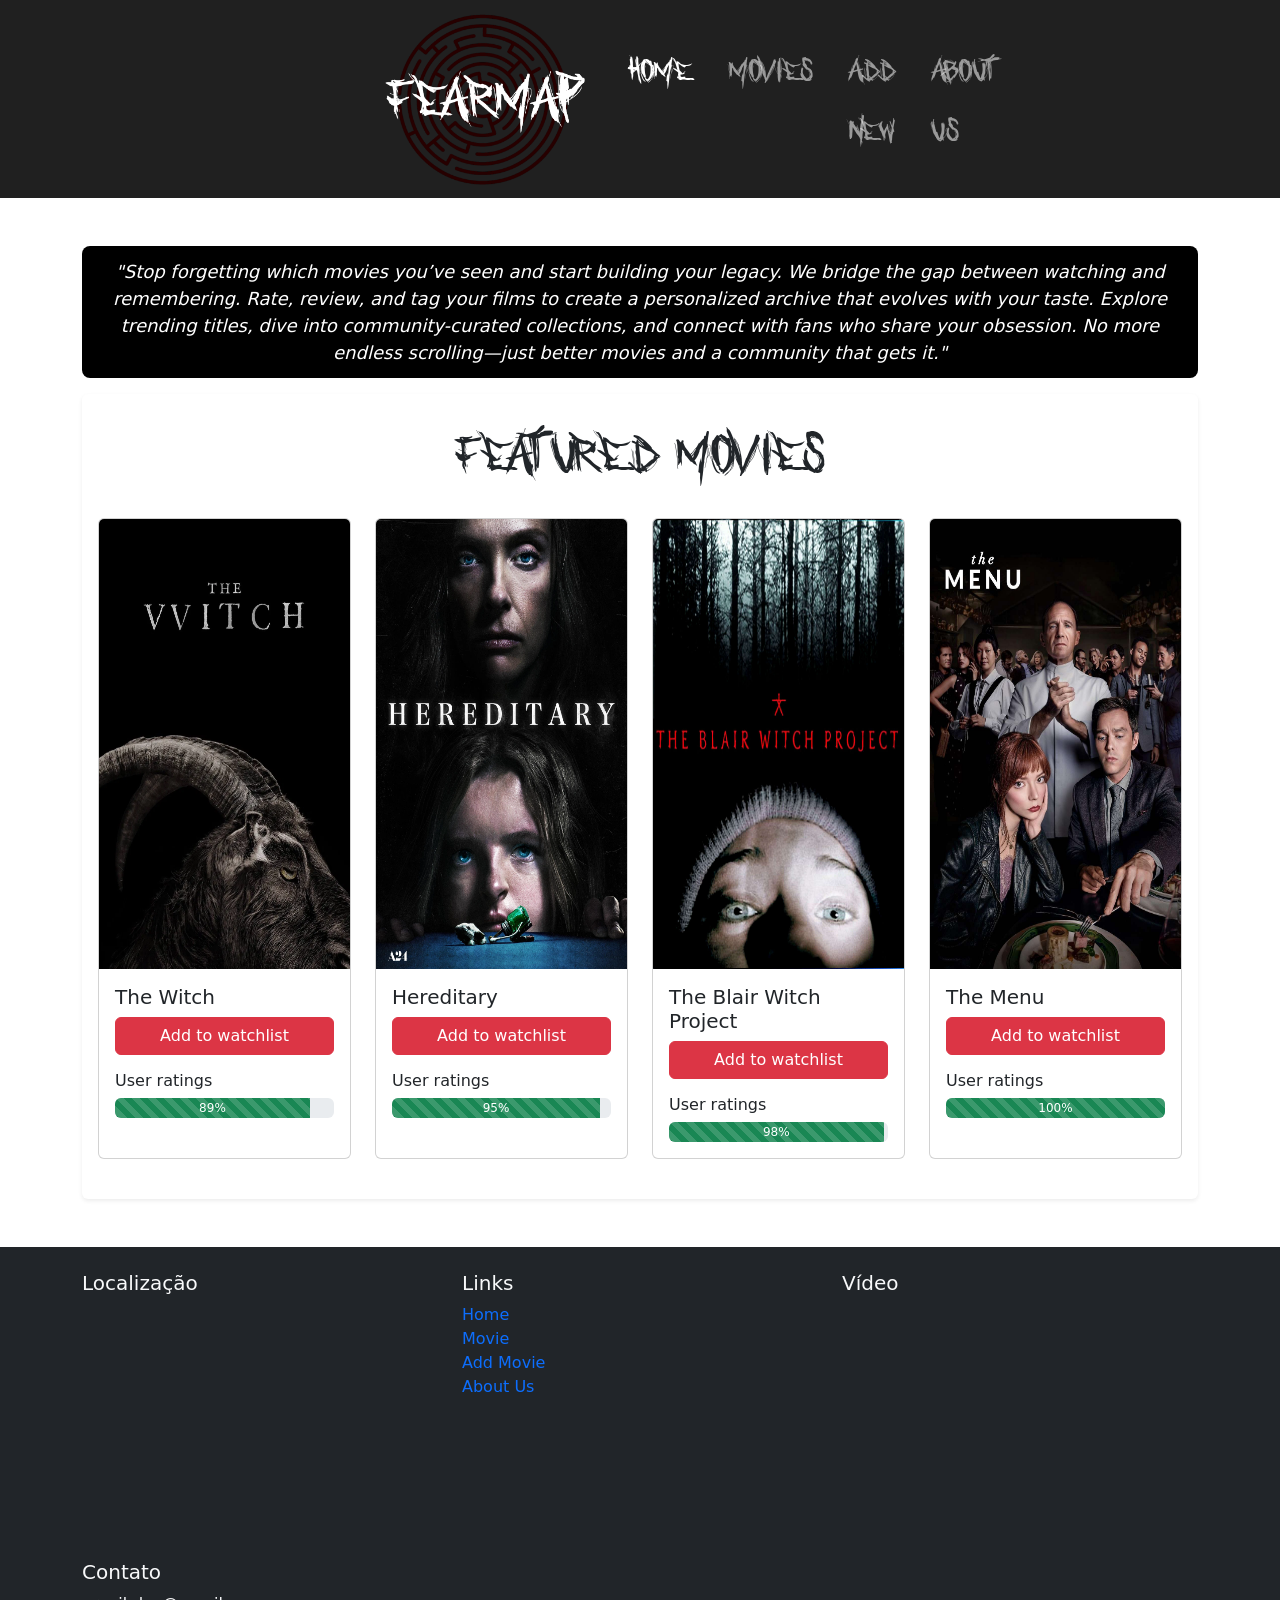
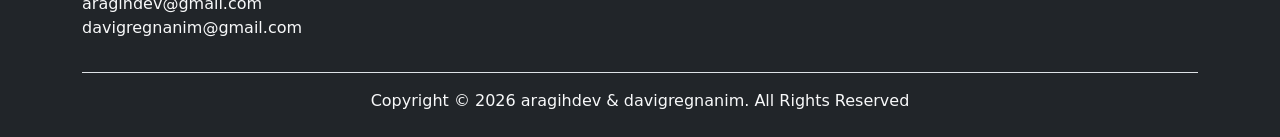
<file: index.html>
<!DOCTYPE html>
<html lang="en">

<head>
    <meta charset="UTF-8">
    <meta name="viewport" content="width=device-width, initial-scale=1.0">
    <title>FearMap - Bootstrap</title>
    <link href="https://cdn.jsdelivr.net/npm/bootstrap@5.3.3/dist/css/bootstrap.min.css" rel="stylesheet">
    <link rel="stylesheet" href="https://cdn.jsdelivr.net/npm/bootstrap-icons@1.11.3/font/bootstrap-icons.min.css">
    <link rel="stylesheet" href="styles/styles.css">
    <link rel="icon" href="images/logo2.png">
</head>

<body>
    <nav class="navbar navbar-expand-lg navbar-dark" style="background-color: rgb(32, 32, 32);">
        <div class="container-fluid col-12 col-md-5">
            <a class="navbar-brand" href="index.html"><img src="images/logo.png" style="width: 200px;"></a>
            <button class="navbar-toggler" type="button" data-bs-toggle="collapse" data-bs-target="#navbarNav">
                <span class="navbar-toggler-icon"></span>
            </button>
            <div class="collapse navbar-collapse" id="navbarNav">
                <ul class="navbar-nav ms-auto">
                    <li class="nav-item"><a class="nav-link active" href="index.html">Home</a></li>
                    <li class="nav-item"><a class="nav-link" href="services.html">Movies</a></li>
                    <li class="nav-item"><a class="nav-link" href="new-movie.html">Add New</a></li>
                    <li class="nav-item"><a class="nav-link" href="aboutus.html">About Us</a></li>
                </ul>
            </div>
        </div>
    </nav>

    <div class="container my-5">
                <p class="card-text text-center" style="font-size: 18px; padding: 12px; border-radius: 8px; background-color: black; color: white; font-style: oblique;">
                    "Stop forgetting which movies you’ve seen and start building your legacy. We bridge the gap
                        between
                        watching and remembering. Rate, review, and tag your films to create a personalized archive that
                        evolves
                        with your taste. Explore trending titles, dive into community-curated collections, and connect
                        with
                        fans who share your obsession. No more endless scrolling—just better movies and a community that
                        gets it."
                </p>

        <div class="card shadow-sm border-0">
            <div class="card-body">
                <h2 class="mb-4 text-center">Featured Movies</h2>
                <div class="row">
                    <div class="col-12 col-sm-6 col-xl-3 d-flex align-items-stretch">
                        <div class="card mb-4 w-100">
                            <img src="images/thewitchposter.png" class="card-img-top" style="height: 450px;">
                            <div class="card-body d-flex flex-column">
                                <h5 class="card-title">The Witch</h5>
                                <a href="#" class="btn btn-danger w-100 mb-3">Add to watchlist</a>
                                <h6>User ratings</h6>
                                <div class="progress" style="height: 20px;">
                                    <div class="progress-bar progress-bar-striped progress-bar-animated bg-success" style="width: 89%">89%</div>
                                </div>
                            </div>
                        </div>
                    </div>

                    <div class="col-12 col-sm-6 col-xl-3 d-flex align-items-stretch">
                        <div class="card mb-4 w-100">
                            <img src="images/hereditaryposter.png" class="card-img-top" style="height: 450px;">
                            <div class="card-body d-flex flex-column">
                                <h5 class="card-title">Hereditary</h5>
                                <a href="#" class="btn btn-danger w-100 mb-3">Add to watchlist</a>
                                <h6>User ratings</h6>
                                <div class="progress" style="height: 20px;">
                                    <div class="progress-bar progress-bar-striped progress-bar-animated bg-success" style="width: 95%">95%</div>
                                </div>
                            </div>
                        </div>
                    </div>

                    <div class="col-12 col-sm-6 col-xl-3 d-flex align-items-stretch">
                        <div class="card mb-4 w-100">
                            <img src="images/theblairwitchposter.png" class="card-img-top" style="height: 450px;">
                            <div class="card-body d-flex flex-column">
                                <h5 class="card-title">The Blair Witch Project</h5>
                                <a href="#" class="btn btn-danger w-100 mb-3">Add to watchlist</a>
                                <h6>User ratings</h6>
                                <div class="progress" style="height: 20px;">
                                    <div class="progress-bar progress-bar-striped progress-bar-animated bg-success" style="width: 98%">98%</div>
                                </div>
                            </div>
                        </div>
                    </div>

                    <div class="col-12 col-sm-6 col-xl-3 d-flex align-items-stretch">
                        <div class="card mb-4 w-100">
                            <img src="images/themenuposter.png" class="card-img-top" style="height: 450px;">
                            <div class="card-body d-flex flex-column">
                                <h5 class="card-title">The Menu</h5>
                                <a href="#" class="btn btn-danger w-100 mb-3">Add to watchlist</a>
                                <h6>User ratings</h6>
                                <div class="progress" style="height: 20px;">
                                    <div class="progress-bar progress-bar-striped progress-bar-animated bg-success" style="width: 100%">100%</div>
                                </div>
                            </div>
                        </div>
                    </div>

                </div>
            </div>
        </div>
    </div>
    <footer class="bg-dark text-light mt-4 p-4">
        <div class="container">
            <div class="row">
               
                <div class="col-md-4 col-sm-12">
                    <h5>Localização</h5>
                    <iframe
                        src="https://www.google.com/maps/embed?pb=!1m18!1m12!1m3!1d2996.7092738912193!2d-73.26192272345976!3d41.315187800469715!2m3!1f0!2f0!3f0!3m2!1i1024!2i768!4f13.1!3m3!1m2!1s0x89e8081dd31a2c0d%3A0x9b9c1e43a8b7758c!2s30%20Knollwood%20St%2C%20Monroe%2C%20CT%2006468%2C%20EUA!5e0!3m2!1spt-BR!2sbr!4v1777559242371!5m2!1spt-BR!2sbr"
                        width="100%" height="200" style="border:0;" allowfullscreen="" loading="lazy"
                        referrerpolicy="no-referrer-when-downgrade">></iframe>
                </div>

                
                <div class="col-md-4 col-sm-12">
                    <h5>Links</h5>
                    <ul class="list-unstyled">
                        <li><a href="index.html" class="text-decoration-none">Home</a></li>
                        <li><a href="services.html" class="text-decoration-none">Movie</a></li>
                        <li><a href="new-movie.html" class="text-decoration-none">Add Movie</a></li>
                        <li><a href="Aboutus.html" class="text-decoration-none">About Us</a></li>
                    </ul>
                </div>

                

               
                <div class="col-md-4 col-sm-12">
                    <h5>Vídeo</h5>
                    <iframe width="100%" height="250" src="https://www.youtube.com/embed/i522GfzdP6g?si=7eR2wF1TC4xogl-y" title="YouTube video player" frameborder="0" allow="accelerometer; autoplay; clipboard-write; encrypted-media; gyroscope; picture-in-picture; web-share" referrerpolicy="strict-origin-when-cross-origin" allowfullscreen></iframe>
                </div>
                <div class="col-md-4 col-sm-12">
                    <h5>Contato</h5>
                    <p>aragihdev@gmail.com<br>davigregnanim@gmail.com</p>
                </div>

            </div>

           
            <div class="text-center border-top pt-3 mt-3">
                <p class="mb-0">Copyright &copy; 2026 aragihdev & davigregnanim. All Rights Reserved</p>
            </div>
        </div>
    </footer>

    <script src="https://cdn.jsdelivr.net/npm/bootstrap@5.3.3/dist/js/bootstrap.bundle.min.js"></script>
</body>

</html>
</file>
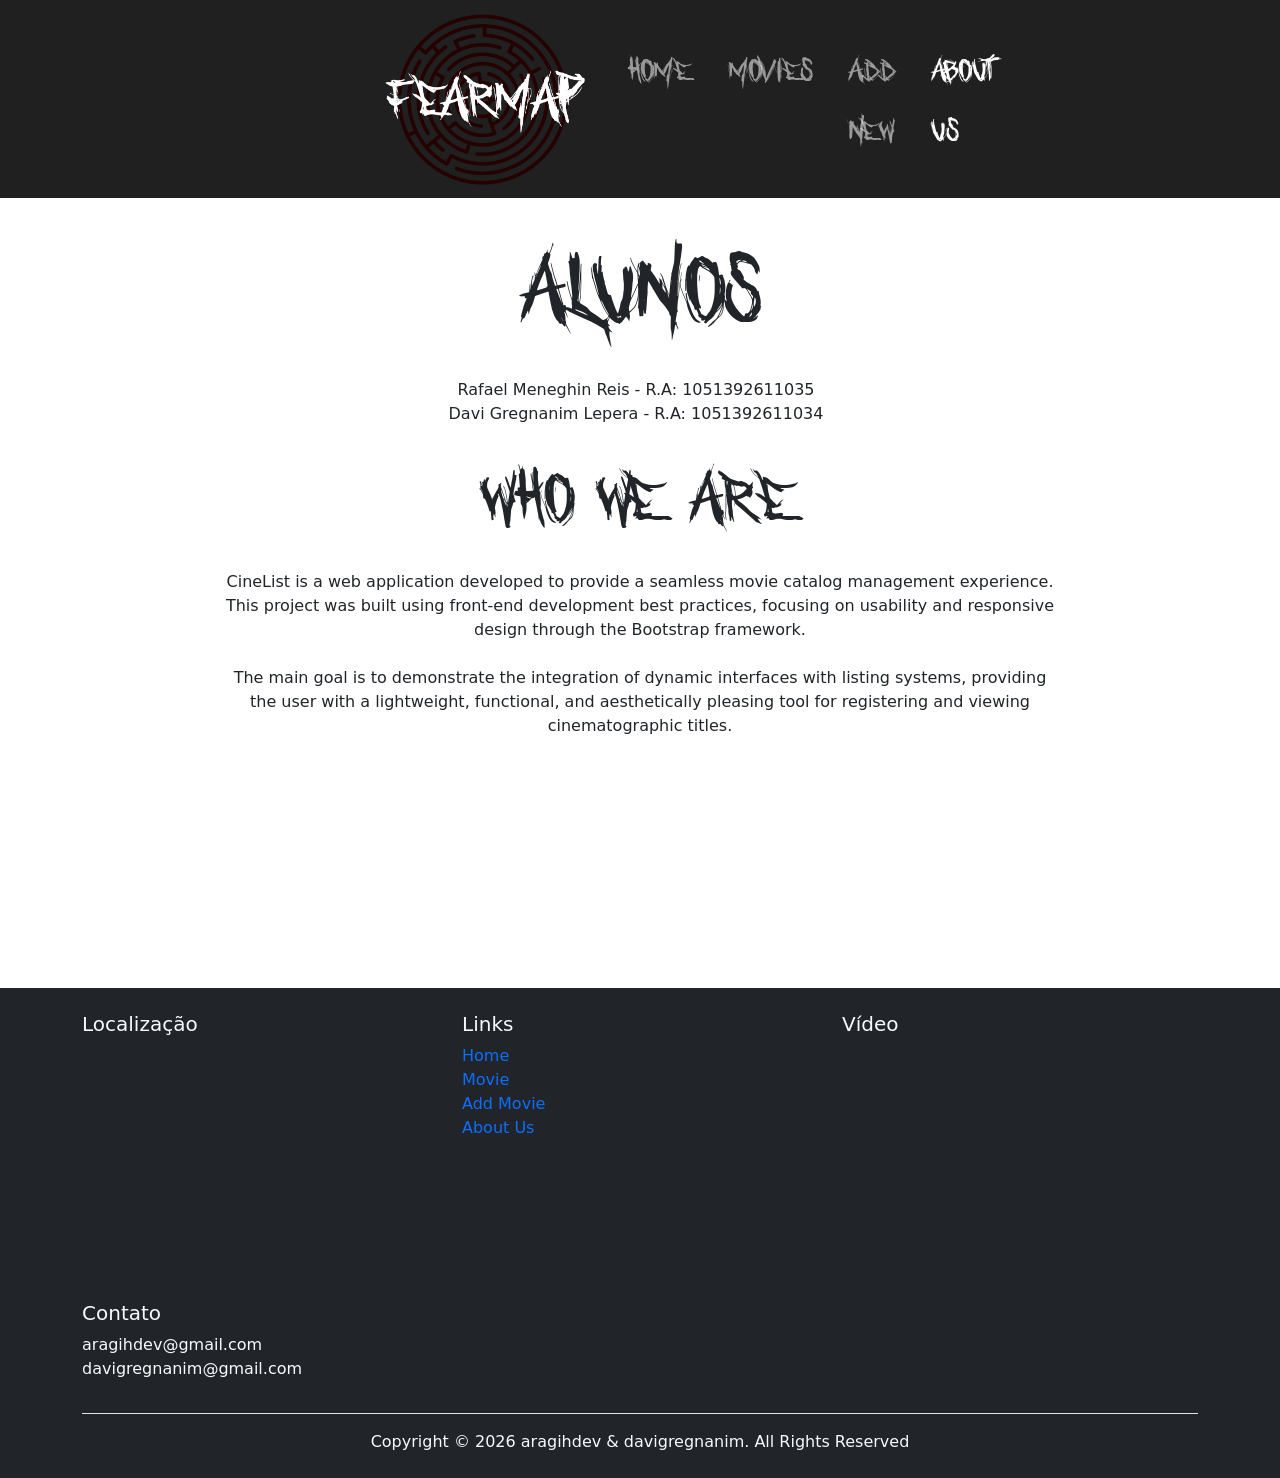
<file: aboutus.html>
<!DOCTYPE html>
<html lang="en">

<head>
    <meta charset="UTF-8">
    <meta name="viewport" content="width=device-width, initial-scale=1.0">
    <title>FearMap - Bootstrap</title>
    <link href="https://cdn.jsdelivr.net/npm/bootstrap@5.3.3/dist/css/bootstrap.min.css" rel="stylesheet">
    <link rel="stylesheet" href="https://cdn.jsdelivr.net/npm/bootstrap-icons@1.11.3/font/bootstrap-icons.min.css">
    <link rel="stylesheet" href="styles/styles.css">
    <link rel="icon" href="images/logo2.png">
</head>

<body>
    <nav class="navbar navbar-expand-lg navbar-dark" style="background-color: rgb(32, 32, 32);">
        <div class="container-fluid col-12 col-md-5">
            <a class="navbar-brand" href="index.html"><img src="images/logo.png" style="width: 200px;"></a>
            <button class="navbar-toggler" type="button" data-bs-toggle="collapse" data-bs-target="#navbarNav">
                <span class="navbar-toggler-icon"></span>
            </button>
            <div class="collapse navbar-collapse" id="navbarNav">
                <ul class="navbar-nav ms-auto">
                    <li class="nav-item"><a class="nav-link" href="index.html">Home</a></li>
                    <li class="nav-item"><a class="nav-link" href="services.html">Movies</a></li>
                    <li class="nav-item"><a class="nav-link" href="new-movie.html">Add New</a></li>
                    <li class="nav-item"><a class="nav-link active" href="aboutus.html">About Us</a></li>
                </ul>
            </div>
        </div>
    </nav>

    <div class="container mt-3 col-md-8 col-sm-12 text-center" style="margin-bottom: 250px;">
        <h2 class="text-center" style="margin-top: 0px; margin-bottom: 20px; font-size: 120px;">ALUNOS</h2>
        <ul class="text-center" style="list-style: none; margin-right: 40px;">
            <li>Rafael Meneghin Reis - R.A: 1051392611035</li>
            <li>Davi Gregnanim Lepera - R.A: 1051392611034</li>
        </ul>
        <h2 style="margin-top: 0px; margin-bottom: 20px; text-align: center; font-size: 90px;">Who We Are</h2>
        <p>
            CineList is a web application developed to provide a seamless movie catalog management experience. This project was built using front-end development best practices, focusing on usability and responsive design through the Bootstrap framework.
            <br>
            <br>
            The main goal is to demonstrate the integration of dynamic interfaces with listing systems, providing the user with a lightweight, functional, and aesthetically pleasing tool for registering and viewing cinematographic titles.
        </p>
    </div>
    <footer class="bg-dark text-light mt-4 p-4">
        <div class="container">
            <div class="row">
               
                <div class="col-md-4 col-sm-12">
                    <h5>Localização</h5>
                    <iframe
                        src="https://www.google.com/maps/embed?pb=!1m18!1m12!1m3!1d2996.7092738912193!2d-73.26192272345976!3d41.315187800469715!2m3!1f0!2f0!3f0!3m2!1i1024!2i768!4f13.1!3m3!1m2!1s0x89e8081dd31a2c0d%3A0x9b9c1e43a8b7758c!2s30%20Knollwood%20St%2C%20Monroe%2C%20CT%2006468%2C%20EUA!5e0!3m2!1spt-BR!2sbr!4v1777559242371!5m2!1spt-BR!2sbr"
                        width="100%" height="200" style="border:0;" allowfullscreen="" loading="lazy"
                        referrerpolicy="no-referrer-when-downgrade">></iframe>
                </div>

                
                <div class="col-md-4 col-sm-12">
                    <h5>Links</h5>
                    <ul class="list-unstyled">
                        <li><a href="index.html" class="text-decoration-none">Home</a></li>
                        <li><a href="services.html" class="text-decoration-none">Movie</a></li>
                        <li><a href="new-movie.html" class="text-decoration-none">Add Movie</a></li>
                        <li><a href="Aboutus.html" class="text-decoration-none">About Us</a></li>
                    </ul>
                </div>

                

               
                <div class="col-md-4 col-sm-12">
                    <h5>Vídeo</h5>
                    <iframe width="100%" height="250" src="https://www.youtube.com/embed/i522GfzdP6g?si=7eR2wF1TC4xogl-y" title="YouTube video player" frameborder="0" allow="accelerometer; autoplay; clipboard-write; encrypted-media; gyroscope; picture-in-picture; web-share" referrerpolicy="strict-origin-when-cross-origin" allowfullscreen></iframe>
                </div>
                <div class="col-md-4 col-sm-12">
                    <h5>Contato</h5>
                    <p>aragihdev@gmail.com<br>davigregnanim@gmail.com</p>
                </div>

            </div>

           
            <div class="text-center border-top pt-3 mt-3">
                <p class="mb-0">Copyright &copy; 2026 aragihdev & davigregnanim. All Rights Reserved</p>
            </div>
        </div>
    </footer>

    <script src="https://cdn.jsdelivr.net/npm/bootstrap@5.3.3/dist/js/bootstrap.bundle.min.js"></script>
</body>

</html>
</file>
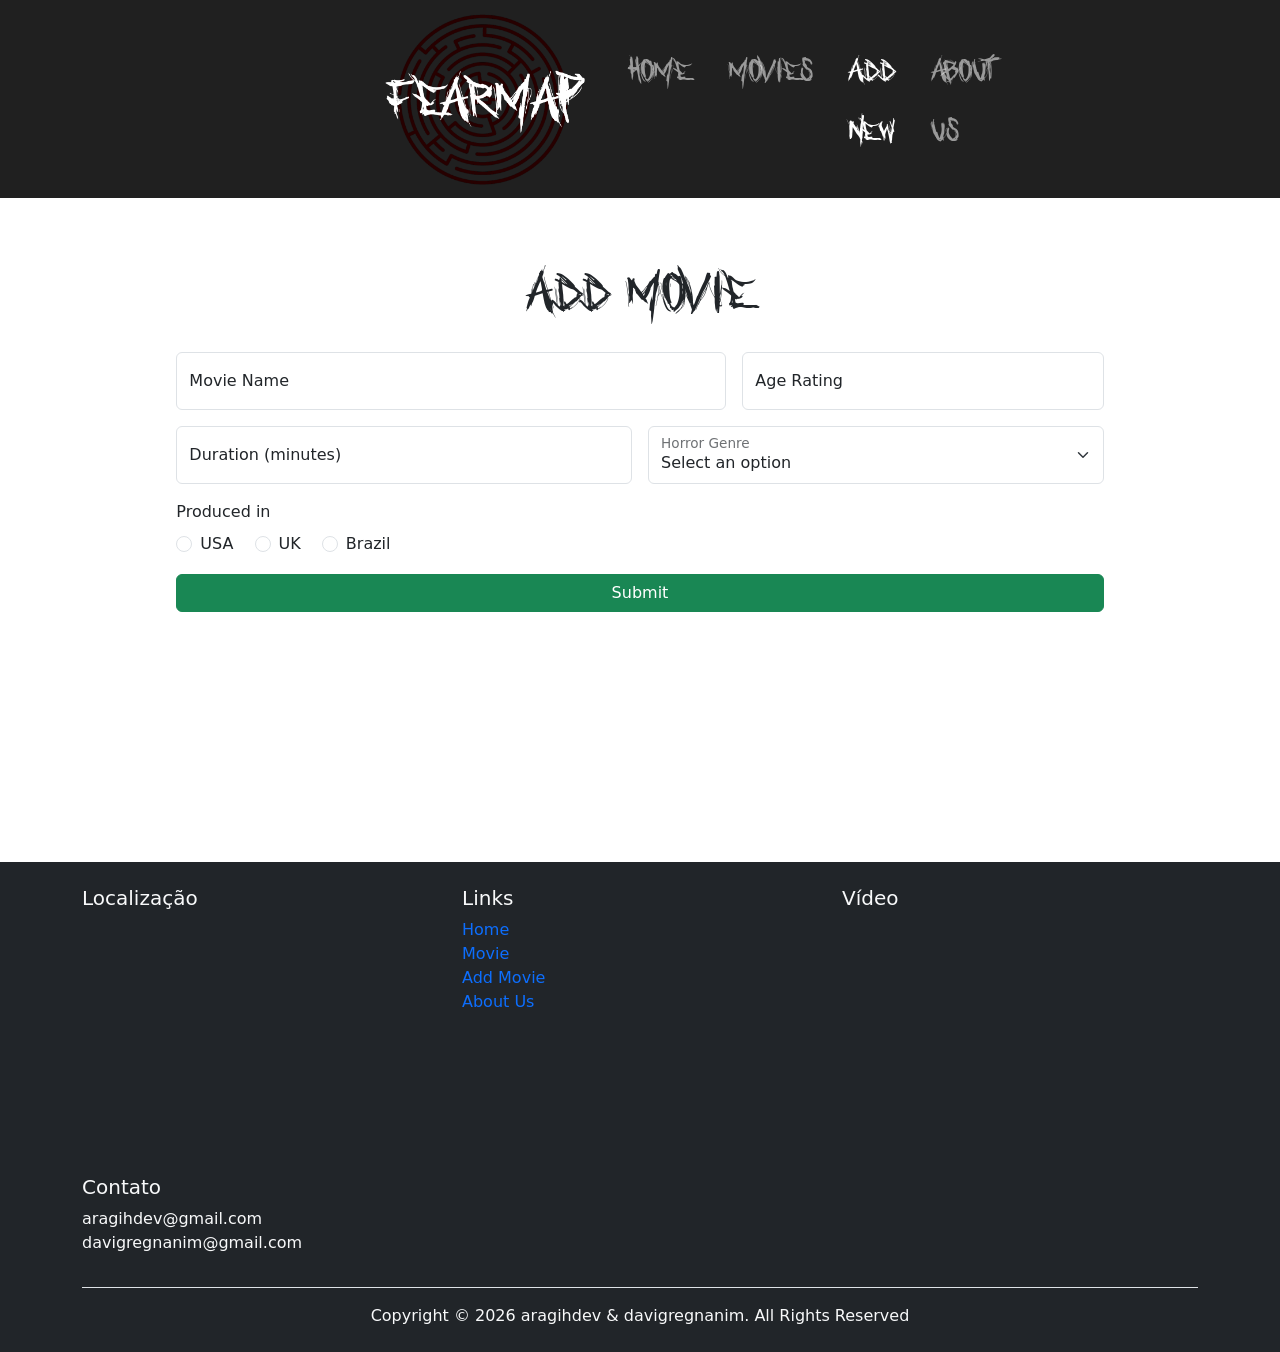
<file: new-movie.html>
<!DOCTYPE html>
<html lang="en">

<head>
    <meta charset="UTF-8">
    <meta name="viewport" content="width=device-width, initial-scale=1.0">
    <title>FearMap - Bootstrap</title>
    <link href="https://cdn.jsdelivr.net/npm/bootstrap@5.3.3/dist/css/bootstrap.min.css" rel="stylesheet">
    <link rel="stylesheet" href="https://cdn.jsdelivr.net/npm/bootstrap-icons@1.11.3/font/bootstrap-icons.min.css">
    <link rel="stylesheet" href="styles/styles.css">
    <link rel="icon" href="images/logo2.png">
</head>

<body>
    <nav class="navbar navbar-expand-lg navbar-dark" style="background-color: rgb(32, 32, 32);">
        <div class="container-fluid col-12 col-md-5">
            <a class="navbar-brand" href="index.html"><img src="images/logo.png" style="width: 200px;"></a>
            <button class="navbar-toggler" type="button" data-bs-toggle="collapse" data-bs-target="#navbarNav">
                <span class="navbar-toggler-icon"></span>
            </button>
            <div class="collapse navbar-collapse" id="navbarNav">
                <ul class="navbar-nav ms-auto">
                    <li class="nav-item"><a class="nav-link" href="index.html">Home</a></li>
                    <li class="nav-item"><a class="nav-link" href="services.html">Movies</a></li>
                    <li class="nav-item"><a class="nav-link active" href="new-movie.html">Add New</a></li>
                    <li class="nav-item"><a class="nav-link" href="aboutus.html">About Us</a></li>
                </ul>
            </div>
        </div>
    </nav>

    <div class="container mt-3" style="margin-bottom: 250px;">

        <h2 style="margin-top: 50px; margin-bottom: 20px; text-align: center;">Add Movie</h2>
        <form class="row g-3 justify-content-center">
            <div class="col-md-6 col-sm-12">
                <div class="form-floating">
                    <input type="text" name="movie" id="movie" class="form-control" placeholder="Movie Name" required>
                    <label for="name">Movie Name</label>
                </div>
            </div>

            <div class="col-md-4 col-sm-12">
                <div class="form-floating">
                    <input type="number" step="1" min="0" max="18" name="age" id="age" class="form-control" placeholder="Age Rating" required>
                    <label for="name">Age Rating</label>
                </div>
            </div>

            <div class="col-md-5 col-sm-12">
                <div class="form-floating">
                    <input type="number" step="5" min="60" max="240" name="duration" id="duration" class="form-control" placeholder="Duration" required>
                    <label for="name">Duration (minutes)</label>
                </div>
            </div>

            <div class="col-md-5 col-sm-12">
                <div class="form-floating">
                    <select name="genre" id="genre" class="form-select" required>
                        <option value="" selected disabled>Select an option</option>
                        <option value="action">Gore</option>
                        <option value="drana">Slasher</option>
                        <option value="horror">Psychological</option>
                        <option value="romance">Religious</option>
                        <option value="sci-fi">Sci-Fi</option>
                    </select>
                    <label for="categoria">Horror Genre</label>
                </div>
            </div>

            <div class="col-md-10 col-sm-12">
                <label class="form-label d-block">Produced in</label>

                <div class="form-check form-check-inline">
                    <input type="radio" name="produced" value="USA" class="form-check-input" required>
                    <label class="form-check-label">USA</label>
                </div>

                <div class="form-check form-check-inline">
                    <input type="radio" name="produced" value="UK" class="form-check-input">
                    <label class="form-check-label">UK</label>
                </div>

                <div class="form-check form-check-inline">
                    <input type="radio" name="produced" value="Brazil" class="form-check-input">
                    <label class="form-check-label">Brazil</label>
                </div>
            </div>

            <div class="col-md-10 col-sm-12">
                <button type="submit" class="btn btn-success col-sm-12">Submit</button>
            </div>
        </form>
    </div>
    <footer class="bg-dark text-light mt-4 p-4">
        <div class="container">
            <div class="row">
               
                <div class="col-md-4 col-sm-12">
                    <h5>Localização</h5>
                    <iframe
                        src="https://www.google.com/maps/embed?pb=!1m18!1m12!1m3!1d2996.7092738912193!2d-73.26192272345976!3d41.315187800469715!2m3!1f0!2f0!3f0!3m2!1i1024!2i768!4f13.1!3m3!1m2!1s0x89e8081dd31a2c0d%3A0x9b9c1e43a8b7758c!2s30%20Knollwood%20St%2C%20Monroe%2C%20CT%2006468%2C%20EUA!5e0!3m2!1spt-BR!2sbr!4v1777559242371!5m2!1spt-BR!2sbr"
                        width="100%" height="200" style="border:0;" allowfullscreen="" loading="lazy"
                        referrerpolicy="no-referrer-when-downgrade">></iframe>
                </div>

                
                <div class="col-md-4 col-sm-12">
                    <h5>Links</h5>
                    <ul class="list-unstyled">
                        <li><a href="index.html" class="text-decoration-none">Home</a></li>
                        <li><a href="services.html" class="text-decoration-none">Movie</a></li>
                        <li><a href="new-movie.html" class="text-decoration-none">Add Movie</a></li>
                        <li><a href="Aboutus.html" class="text-decoration-none">About Us</a></li>
                    </ul>
                </div>

                

               
                <div class="col-md-4 col-sm-12">
                    <h5>Vídeo</h5>
                    <iframe width="100%" height="250" src="https://www.youtube.com/embed/i522GfzdP6g?si=7eR2wF1TC4xogl-y" title="YouTube video player" frameborder="0" allow="accelerometer; autoplay; clipboard-write; encrypted-media; gyroscope; picture-in-picture; web-share" referrerpolicy="strict-origin-when-cross-origin" allowfullscreen></iframe>
                </div>
                <div class="col-md-4 col-sm-12">
                    <h5>Contato</h5>
                    <p>aragihdev@gmail.com<br>davigregnanim@gmail.com</p>
                </div>

            </div>

           
            <div class="text-center border-top pt-3 mt-3">
                <p class="mb-0">Copyright &copy; 2026 aragihdev & davigregnanim. All Rights Reserved</p>
            </div>
        </div>
    </footer>

    <script src="https://cdn.jsdelivr.net/npm/bootstrap@5.3.3/dist/js/bootstrap.bundle.min.js"></script>
</body>

</html>
</file>
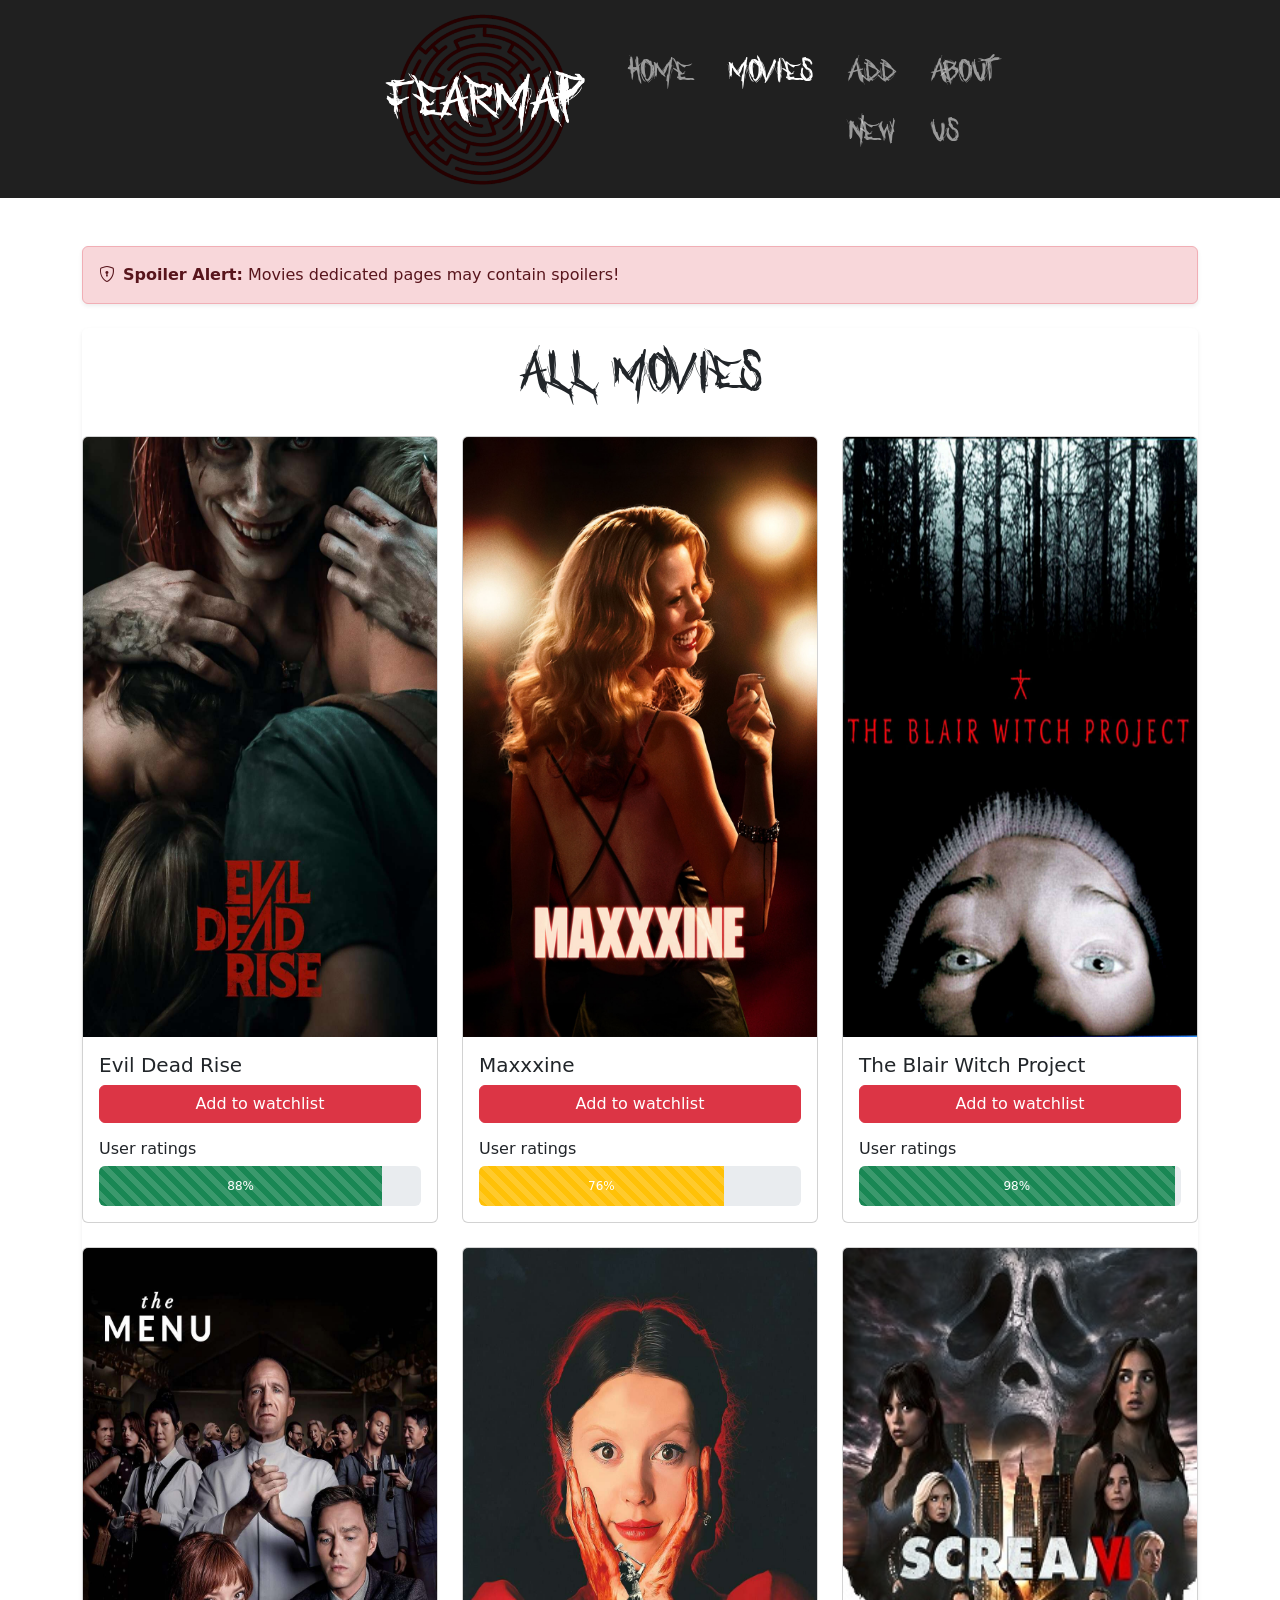
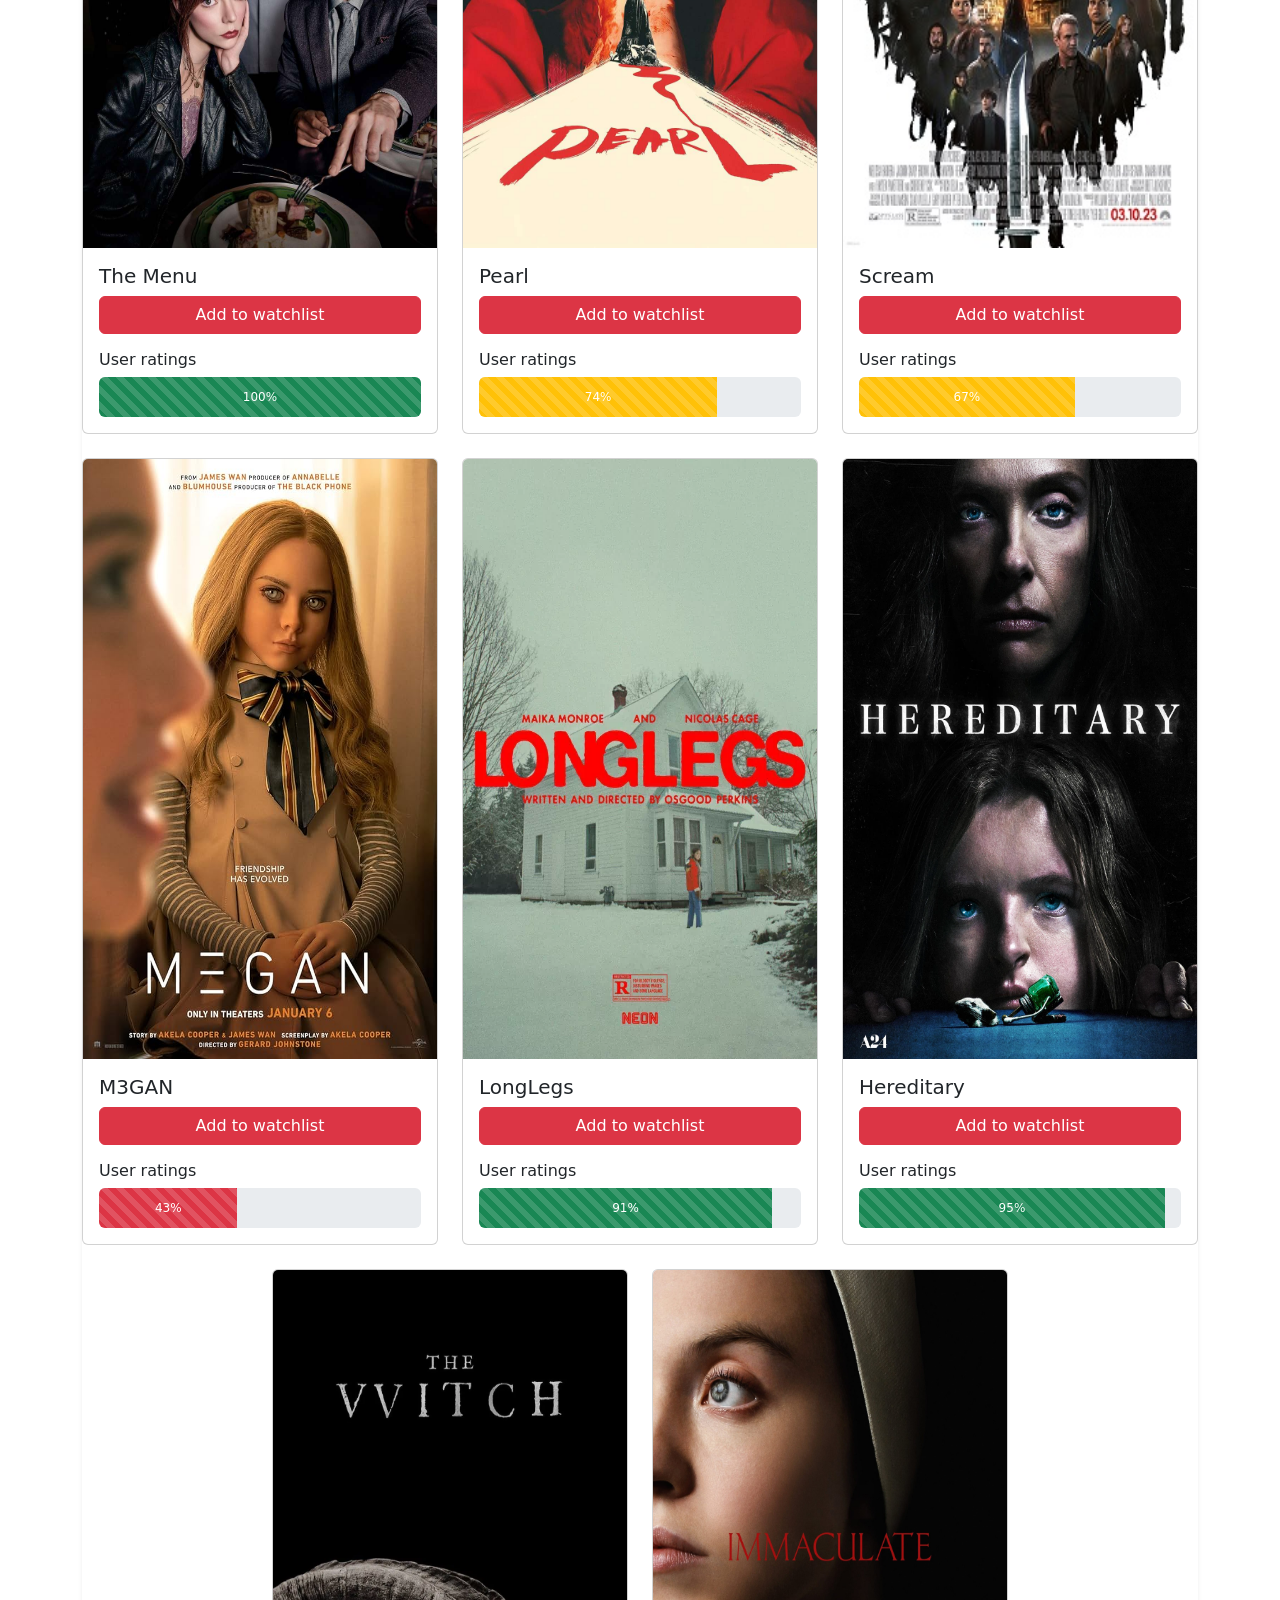
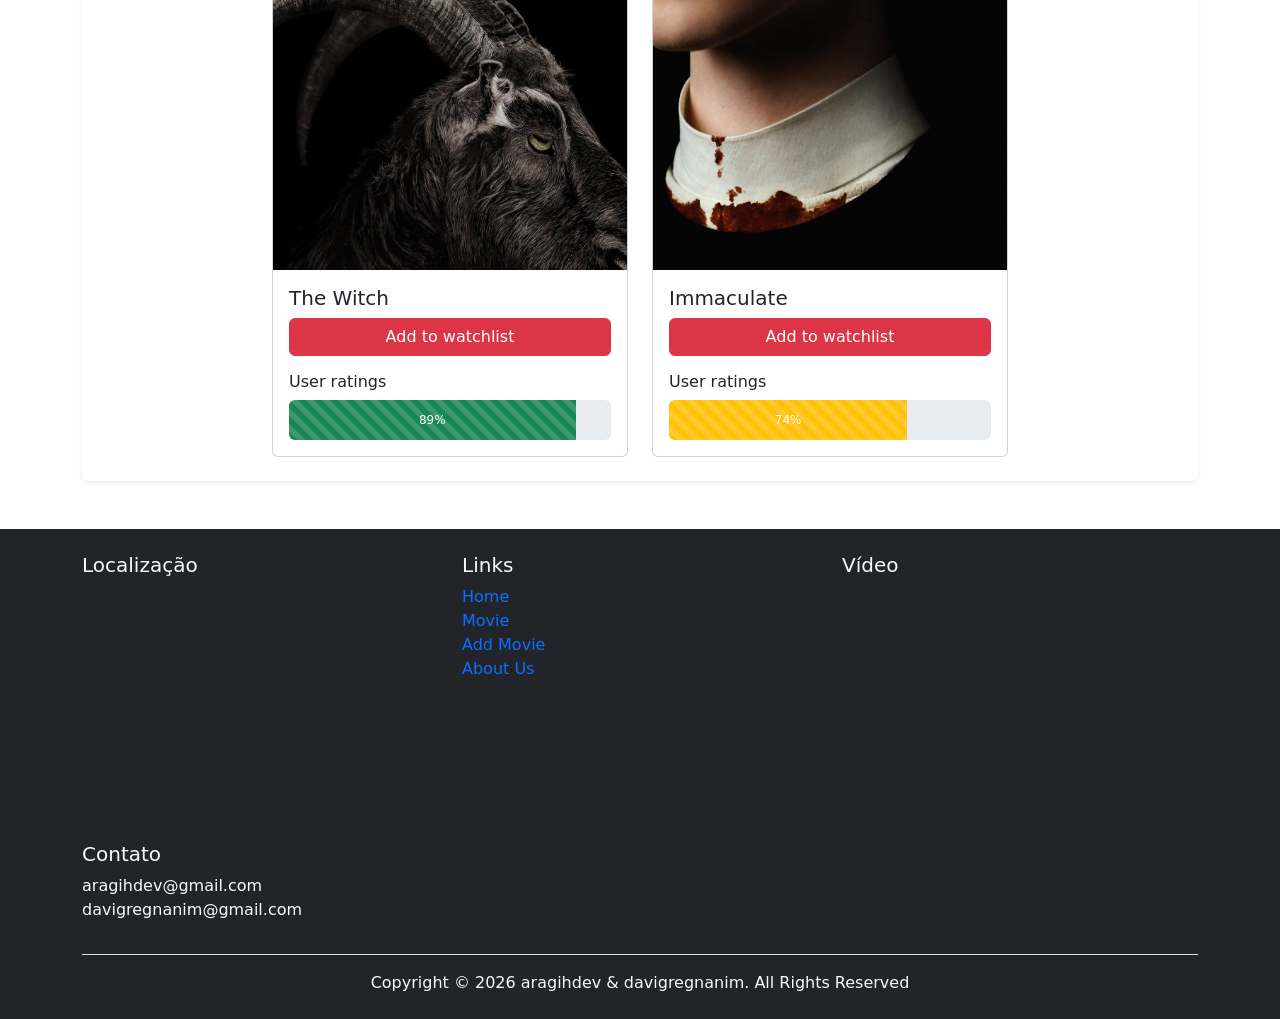
<file: services.html>
<!DOCTYPE html>
<html lang="en">

<head>
    <meta charset="UTF-8">
    <meta name="viewport" content="width=device-width, initial-scale=1.0">
    <title>FearMap - Bootstrap</title>
    <link href="https://cdn.jsdelivr.net/npm/bootstrap@5.3.3/dist/css/bootstrap.min.css" rel="stylesheet">
    <link rel="stylesheet" href="https://cdn.jsdelivr.net/npm/bootstrap-icons@1.11.3/font/bootstrap-icons.min.css">
    <link rel="stylesheet" href="styles/styles.css">
    <link rel="icon" href="images/logo2.png">
</head>

<body>
    <nav class="navbar navbar-expand-lg navbar-dark" style="background-color: rgb(32, 32, 32);">
        <div class="container-fluid col-12 col-md-5">
            <a class="navbar-brand" href="index.html"><img src="images/logo.png" style="width: 200px;"></a>
            <button class="navbar-toggler" type="button" data-bs-toggle="collapse" data-bs-target="#navbarNav">
                <span class="navbar-toggler-icon"></span>
            </button>
            <div class="collapse navbar-collapse" id="navbarNav">
                <ul class="navbar-nav ms-auto">
                    <li class="nav-item"><a class="nav-link" href="index.html">Home</a></li>
                    <li class="nav-item"><a class="nav-link active" href="services.html">Movies</a></li>
                    <li class="nav-item"><a class="nav-link" href="new-movie.html">Add New</a></li>
                    <li class="nav-item"><a class="nav-link" href="aboutus.html">About Us</a></li>
                </ul>
            </div>
        </div>
    </nav>

    <div class="container my-5">
        <div class="row g-3 mb-4">
            <div class="col-12 col-sm-12">
                <div class="alert alert-danger m-0 shadow-sm d-flex align-items-center" role="alert">
                    <i class="bi bi-shield-lock me-2"></i>
                    <div>
                        <strong>Spoiler Alert:</strong> Movies dedicated pages may contain spoilers!
                    </div>
                </div>
            </div>
        </div>

        <div class="card shadow-sm border-0 ">
                <h2 class="mb-4 text-center">All Movies</h2>
                <div class="row justify-content-center">

                    <div class="col-12 col-sm-4">
                        <div class="card mb-4 w-100">
                            <img src="images/evildeadriseposter.png" class="card-img-top" style="height: 600px">
                            <div class="card-body d-flex flex-column">
                                <h5 class="card-title">Evil Dead Rise</h5>
                                <a href="#" class="btn btn-danger w-100 mb-3">Add to watchlist</a>
                                <h6>User ratings</h6>
                                <div class="progress" style="height: 40px;">
                                    <div class="progress-bar progress-bar-striped progress-bar-animated bg-success" style="width: 88%">88%</div>
                                </div>
                            </div>
                        </div>
                    </div>

                    <div class="col-12 col-sm-4">
                        <div class="card mb-4 w-100">
                            <img src="images/maxxxineposter.png" class="card-img-top" style="height: 600px">
                            <div class="card-body d-flex flex-column">
                                <h5 class="card-title">Maxxxine</h5>
                                <a href="#" class="btn btn-danger w-100 mb-3">Add to watchlist</a>
                                <h6>User ratings</h6>
                                <div class="progress" style="height: 40px;">
                                    <div class="progress-bar progress-bar-striped progress-bar-animated bg-warning" style="width: 76%">76%</div>
                                </div>
                            </div>
                        </div>
                    </div>

                    <div class="col-12 col-sm-4">
                        <div class="card mb-4 w-100">
                            <img src="images/theblairwitchposter.png" class="card-img-top" style="height: 600px">
                            <div class="card-body d-flex flex-column">
                                <h5 class="card-title">The Blair Witch Project</h5>
                                <a href="#" class="btn btn-danger w-100 mb-3">Add to watchlist</a>
                                <h6>User ratings</h6>
                                <div class="progress" style="height: 40px;">
                                    <div class="progress-bar progress-bar-striped progress-bar-animated bg-success" style="width: 98%">98%</div>
                                </div>
                            </div>
                        </div>
                    </div>

                    <div class="col-12 col-sm-4">
                        <div class="card mb-4 w-100">
                            <img src="images/themenuposter.png" class="card-img-top" style="height: 600px">
                            <div class="card-body d-flex flex-column">
                                <h5 class="card-title">The Menu</h5>
                                <a href="#" class="btn btn-danger w-100 mb-3">Add to watchlist</a>
                                <h6>User ratings</h6>
                                <div class="progress" style="height: 40px;">
                                    <div class="progress-bar progress-bar-striped progress-bar-animated bg-success" style="width: 100%">100%</div>
                                </div>
                            </div>
                        </div>
                    </div>

                    <div class="col-12 col-sm-4">
                        <div class="card mb-4 w-100">
                            <img src="images/pearlposter.png" class="card-img-top" style="height: 600px">
                            <div class="card-body d-flex flex-column">
                                <h5 class="card-title">Pearl</h5>
                                <a href="#" class="btn btn-danger w-100 mb-3">Add to watchlist</a>
                                <h6>User ratings</h6>
                                <div class="progress" style="height: 40px;">
                                    <div class="progress-bar progress-bar-striped progress-bar-animated bg-warning" style="width: 74%">74%</div>
                                </div>
                            </div>
                        </div>
                    </div>

                    <div class="col-12 col-sm-4">
                        <div class="card mb-4 w-100">
                            <img src="images/screamposter.png" class="card-img-top" style="height: 600px">
                            <div class="card-body d-flex flex-column">
                                <h5 class="card-title">Scream</h5>
                                <a href="#" class="btn btn-danger w-100 mb-3">Add to watchlist</a>
                                <h6>User ratings</h6>
                                <div class="progress" style="height: 40px;">
                                    <div class="progress-bar progress-bar-striped progress-bar-animated bg-warning" style="width: 67%">67%</div>
                                </div>
                            </div>
                        </div>
                    </div>

                    <div class="col-12 col-sm-4">
                        <div class="card mb-4 w-100">
                            <img src="images/meganposter.png" class="card-img-top" style="height: 600px">
                            <div class="card-body d-flex flex-column">
                                <h5 class="card-title">M3GAN</h5>
                                <a href="#" class="btn btn-danger w-100 mb-3">Add to watchlist</a>
                                <h6>User ratings</h6>
                                <div class="progress" style="height: 40px;">
                                    <div class="progress-bar progress-bar-striped progress-bar-animated bg-danger" style="width: 43%">43%</div>
                                </div>
                            </div>
                        </div>
                    </div>

                    <div class="col-12 col-sm-4">
                        <div class="card mb-4 w-100">
                            <img src="images/longlegsposter.png" class="card-img-top" style="height: 600px">
                            <div class="card-body d-flex flex-column">
                                <h5 class="card-title">LongLegs</h5>
                                <a href="#" class="btn btn-danger w-100 mb-3">Add to watchlist</a>
                                <h6>User ratings</h6>
                                <div class="progress" style="height: 40px;">
                                    <div class="progress-bar progress-bar-striped progress-bar-animated bg-success" style="width: 91%">91%</div>
                                </div>
                            </div>
                        </div>
                    </div>

                    <div class="col-12 col-sm-4">
                        <div class="card mb-4 w-100">
                            <img src="images/hereditaryposter.png" class="card-img-top" style="height: 600px">
                            <div class="card-body d-flex flex-column">
                                <h5 class="card-title">Hereditary</h5>
                                <a href="#" class="btn btn-danger w-100 mb-3">Add to watchlist</a>
                                <h6>User ratings</h6>
                                <div class="progress" style="height: 40px;">
                                    <div class="progress-bar progress-bar-striped progress-bar-animated bg-success" style="width: 95%">95%</div>
                                </div>
                            </div>
                        </div>
                    </div>

                    <div class="col-12 col-sm-4">
                        <div class="card mb-4 w-100">
                            <img src="images/thewitchposter.png" class="card-img-top" style="height: 600px">
                            <div class="card-body d-flex flex-column">
                                <h5 class="card-title">The Witch</h5>
                                <a href="#" class="btn btn-danger w-100 mb-3">Add to watchlist</a>
                                <h6>User ratings</h6>
                                <div class="progress" style="height: 40px;">
                                    <div class="progress-bar progress-bar-striped progress-bar-animated bg-success" style="width: 89%">89%</div>
                                </div>
                            </div>
                        </div>
                    </div>

                    <div class="col-12 col-sm-4">
                        <div class="card mb-4 w-100">
                            <img src="images/immaculateposter.png" class="card-img-top" style="height: 600px">
                            <div class="card-body d-flex flex-column">
                                <h5 class="card-title">Immaculate</h5>
                                <a href="#" class="btn btn-danger w-100 mb-3">Add to watchlist</a>
                                <h6>User ratings</h6>
                                <div class="progress" style="height: 40px;">
                                    <div class="progress-bar progress-bar-striped progress-bar-animated bg-warning" style="width: 74%">74%</div>
                                </div>
                            </div>
                        </div>
                    </div>

                </div>
        </div>
    </div>
    <footer class="bg-dark text-light mt-4 p-4">
        <div class="container">
            <div class="row">
               
                <div class="col-md-4 col-sm-12">
                    <h5>Localização</h5>
                    <iframe
                        src="https://www.google.com/maps/embed?pb=!1m18!1m12!1m3!1d2996.7092738912193!2d-73.26192272345976!3d41.315187800469715!2m3!1f0!2f0!3f0!3m2!1i1024!2i768!4f13.1!3m3!1m2!1s0x89e8081dd31a2c0d%3A0x9b9c1e43a8b7758c!2s30%20Knollwood%20St%2C%20Monroe%2C%20CT%2006468%2C%20EUA!5e0!3m2!1spt-BR!2sbr!4v1777559242371!5m2!1spt-BR!2sbr"
                        width="100%" height="200" style="border:0;" allowfullscreen="" loading="lazy"
                        referrerpolicy="no-referrer-when-downgrade">></iframe>
                </div>

                
                <div class="col-md-4 col-sm-12">
                    <h5>Links</h5>
                    <ul class="list-unstyled">
                        <li><a href="index.html" class="text-decoration-none">Home</a></li>
                        <li><a href="services.html" class="text-decoration-none">Movie</a></li>
                        <li><a href="new-movie.html" class="text-decoration-none">Add Movie</a></li>
                        <li><a href="Aboutus.html" class="text-decoration-none">About Us</a></li>
                    </ul>
                </div>

                

               
                <div class="col-md-4 col-sm-12">
                    <h5>Vídeo</h5>
                    <iframe width="100%" height="250" src="https://www.youtube.com/embed/i522GfzdP6g?si=7eR2wF1TC4xogl-y" title="YouTube video player" frameborder="0" allow="accelerometer; autoplay; clipboard-write; encrypted-media; gyroscope; picture-in-picture; web-share" referrerpolicy="strict-origin-when-cross-origin" allowfullscreen></iframe>
                </div>
                <div class="col-md-4 col-sm-12">
                    <h5>Contato</h5>
                    <p>aragihdev@gmail.com<br>davigregnanim@gmail.com</p>
                </div>

            </div>

           
            <div class="text-center border-top pt-3 mt-3">
                <p class="mb-0">Copyright &copy; 2026 aragihdev & davigregnanim. All Rights Reserved</p>
            </div>
        </div>
    </footer>

    <script src="https://cdn.jsdelivr.net/npm/bootstrap@5.3.3/dist/js/bootstrap.bundle.min.js"></script>
</body>

</html>
</file>
<file: styles/styles.css>
@import url("https://cdn.jsdelivr.net/npm/bootstrap-icons@1.13.1/font/bootstrap-icons.min.css");
@font-face {
    font-family: 'Who asks Satan';
    src: url('WhoasksSatan.woff2') format('woff2'),
        url('WhoasksSatan.woff') format('woff');
    font-weight: normal;
    font-style: normal;
    font-display: swap;
}
nav{
    font-family: 'Who asks Satan';
    font-size: 40px;
}
nav li{
    margin-left: 20px;
}
h2{
    font-family: 'Who asks Satan';
    font-size: 70px;
}

body {

}
</file>
